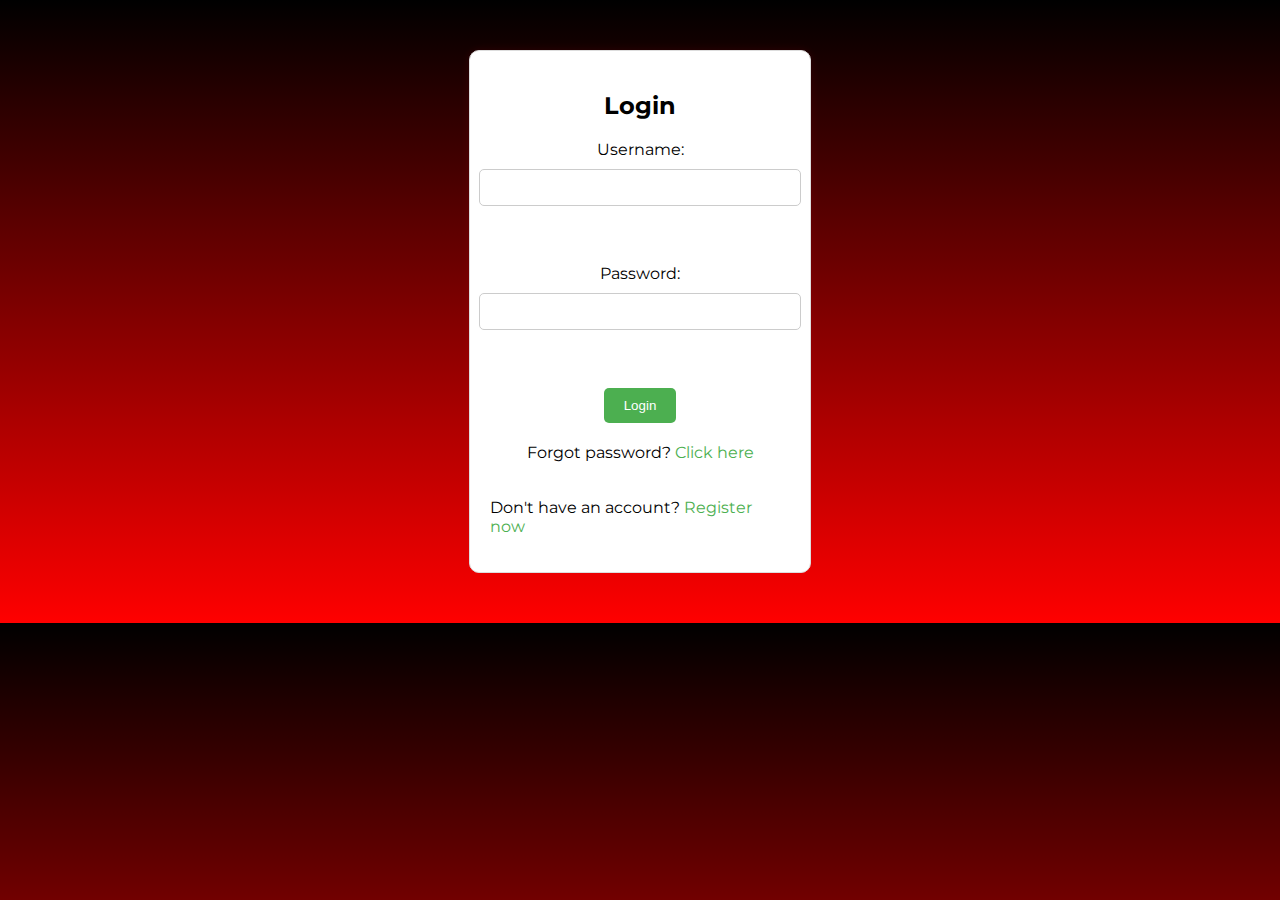
<file: Pagina.html/login.html>
<!DOCTYPE html>
<html>
<head>
	<title>Login Page</title>
	<link rel="stylesheet" href="Stlyless.css"> 
</head>
<body>
	<div class="container">
		<form>
			<h2>Login</h2>
			<label for="username">Username:</label>
			<input type="text" id="username" name="username"><br><br>
			<label for="password">Password:</label>
			<input type="password" id="password" name="password"><br><br>
			<input type="submit" value="Login">
			<p>Forgot password? <a href="#">Click here</a></p>
			<p>Don't have an account? <a href="#">Register now</a></p>
		</form>
	</div>
</body>
</html>
</file>
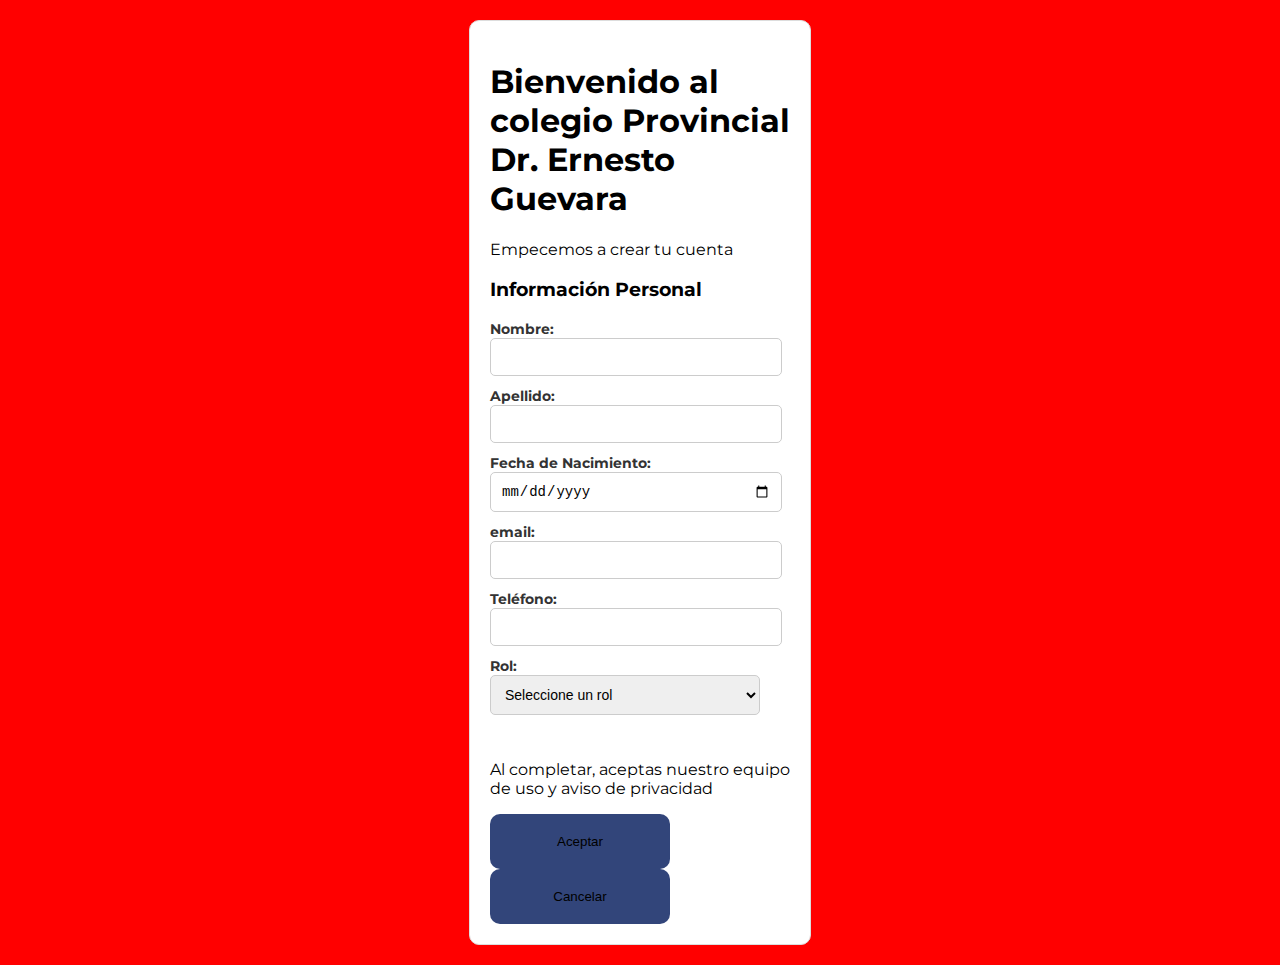
<file: Pagina.html/Formulario/Formulario.html>
<!DOCTYPE html>
<html lang="en">

<head>
    <meta charset="UTF-8">
    <meta name="viewport" content="width=device-width, initial-scale=1.0">
    <title>Document</title>
    <link rel="stylesheet" href="Styles.css">
</head>

<body>

    <div class="container">
        
        <h1>Bienvenido al colegio Provincial Dr. Ernesto Guevara</h1>
        <p>Empecemos a crear tu cuenta</p>
          <form id="registerForm">
            <h3>Información Personal</h3>
            <label for="nombre">Nombre:</label>
            <input type="text" id="nombre" required>

            <label for="apellido">Apellido:</label>
            <input type="text" id="apellido" required>

            <label for="fechaNacimiento">Fecha de Nacimiento:</label>
            <input type="date" id="fechaNacimiento" required>

            <label for="email">email:</label>
            <input type="email" id="email" required>

            <label for="telefono">Teléfono:</label>
            <input type="tel" id="telefono" required>
            <label for="rol">Rol:</label>
            <select id="rol" name="rol">
                <option value="">Seleccione un rol</option>
                <option value="admin">Administrador</option>
                <option value="user">Usuario</option>
            </select><br><br>
            
            <p>Al completar, aceptas nuestro equipo de uso y aviso de privacidad</p>
            
            <button id="aceptar">Aceptar</button>
            <button id="cancelar">Cancelar</button>
          </form>
    </div>
    <script src="Script.JS"></script>


</body>
</html>
</file>
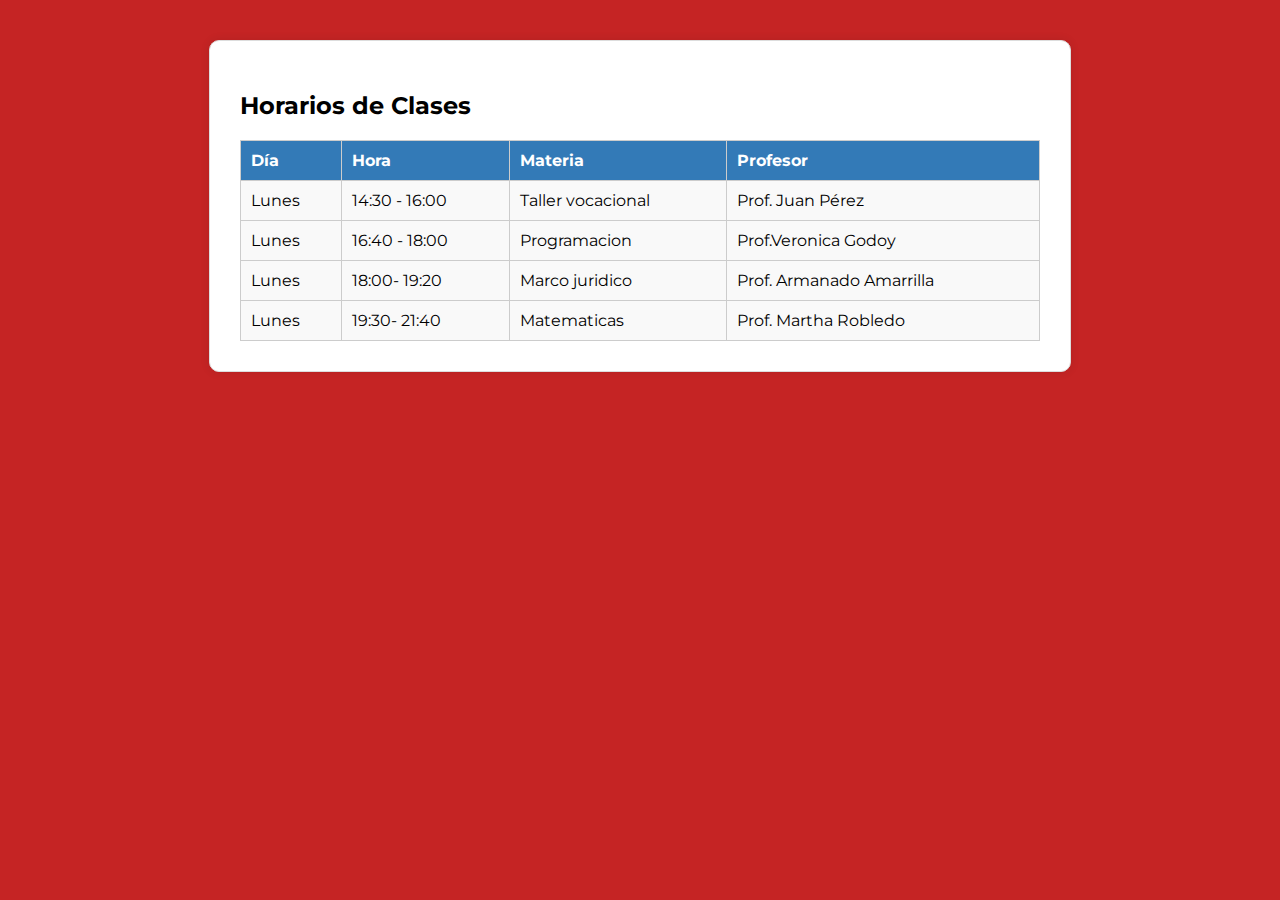
<file: Pagina.html/Formulario/Horarios/Horarios.html>
<!DOCTYPE html>
<html lang="en">

<head>
    <meta charset="UTF-8">
    <meta name="viewport" content="width=device-width, initial-scale=1.0">
    <title>Document</title>
    <link rel="stylesheet" href="Stylles.css">
</head>

<body>

    <body>
        <div class="container">
            <h2>Horarios de Clases</h2>
            <table>
                <thead>
                    <tr>
                        <th>Día</th>
                        <th>Hora</th>
                        <th>Materia</th>
                        <th>Profesor</th>
                    </tr>

                </thead>
                <tbody>
                    <tr>
                        <td>Lunes</td>
                        <td>14:30 - 16:00</td>
                        <td>Taller vocacional</td>
                        <td>Prof. Juan Pérez</td>
                    </tr>
                    <tr>
                        <td>Lunes</td>
                        <td>16:40 - 18:00</td>
                        <td>Programacion</td>
                        <td>Prof.Veronica Godoy</td>
                    </tr>
                    <tr>
                        <td>Lunes</td>
                        <td>18:00- 19:20</td>
                        <td>Marco juridico</td>
                        <td>Prof. Armanado Amarrilla</td>
                    </tr>
                    <tr>
                        <td>Lunes</td>
                        <td>19:30- 21:40</td>
                        <td>Matematicas</td>
                        <td>Prof. Martha Robledo</td>
                    </tr>

                </tbody>
            </table>
        </div>

    </body>

</html>
</file>
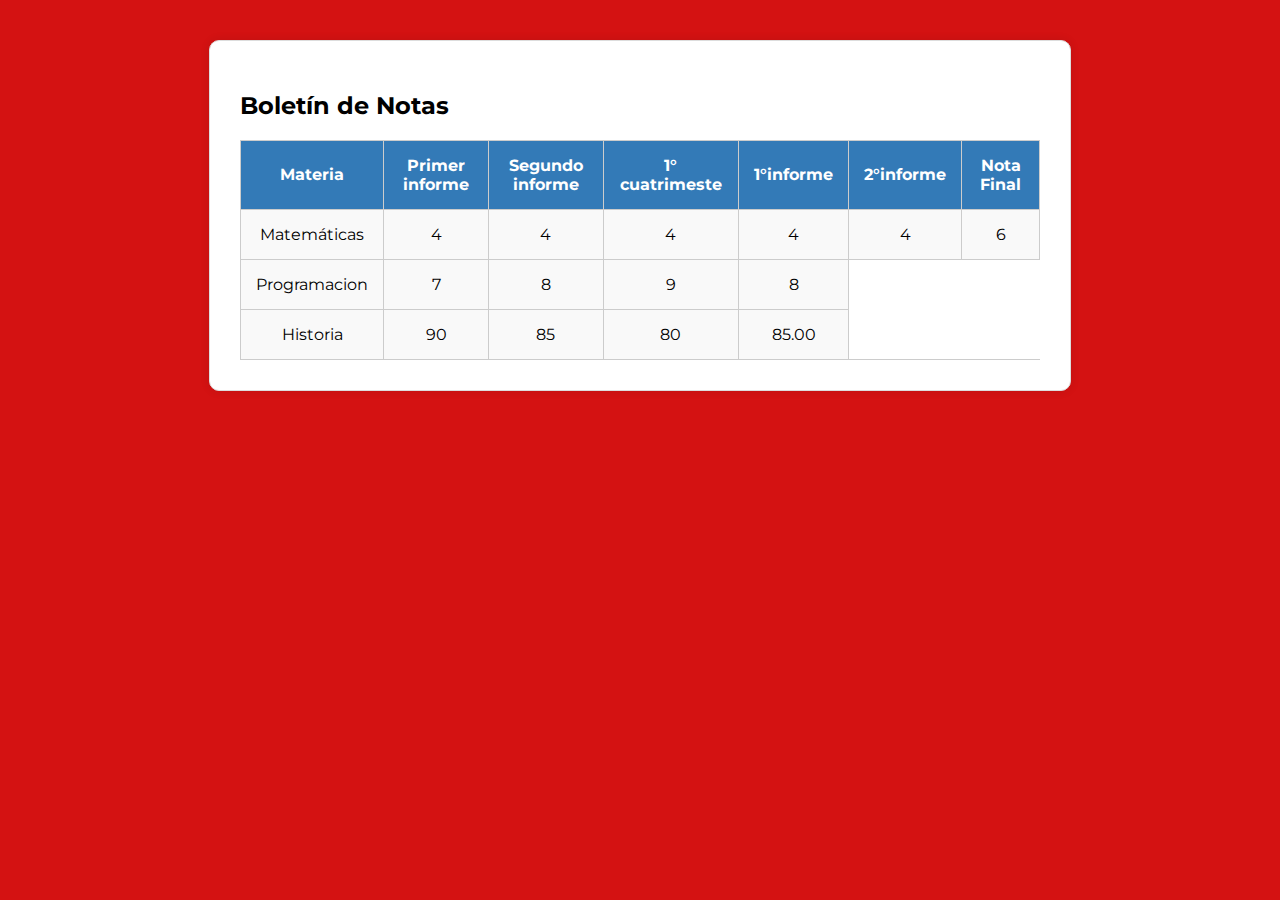
<file: Pagina.html/Formulario/Horarios/Notas/Notas.html>
<!DOCTYPE html>
<html lang="en">

<head>
    <meta charset="UTF-8">
    <meta name="viewport" content="width=device-width, initial-scale=1.0">
    <title>Document</title>
    <link rel="stylesheet" href="STYLES.CSS">
</head>

<body>
    </tr>
    </thead>
    <tbody>
        <div class="container">
            <h2>Boletín de Notas</h2>
            <table>
                <thead>
                    <tr>
                        <th>Materia</th>
                        <th>Primer informe </th>
                        <th>Segundo informe</th>
                        <th>1° cuatrimeste</th>
                        <th>1°informe</th>
                        <th>2°informe</th>
                        <th>Nota Final</th>

                    <tr>
                        <td>Matemáticas</td>
                        <td>4</td>
                        <td>4</td>
                        <td>4</td>
                        <td>4</td>
                        <td>4</td>
                        <td>6</td>
                    </tr>
                    <tr>
                        <td>Programacion</td>
                        <td>7</td>
                        <td>8</td>
                        <td>9</td>
                        <td>8</td>
                    </tr>
                    <tr>
                        <td>Historia</td>
                        <td>90</td>
                        <td>85</td>
                        <td>80</td>
                        <td>85.00</td>
                    </tr>
                    <!-- Agrega más filas para cada asignatura -->
    </tbody>
    </table>
    </div>

</body>

</html>
</file>
<file: Pagina.html/Stlyless.css>
@import url('https://fonts.googleapis.com/css2?family=Montserrat:ital,wght@0,100..900;1,100..900&display=swap');
body {
	background:  linear-gradient(black, red);
	font-family:"Montserrat", sans-serif;
}

.container {
	width: 300px;
	background-color: #fff;
	padding: 20px;
	border: 1px solid #ddd;
	border-radius: 10px;
	box-shadow: 0 0 10px rgba(255, 9, 42, 0.1);
	margin: 50px auto;
}

form {
	display: flex;
	flex-direction: column;
	align-items: center;
}

label {
	margin-bottom: 10px;
}

input[type="text"], input[type="password"] {
	width: 100%;
	padding: 10px;
	margin-bottom: 20px;
	border: 1px solid #ccc;
	border-radius: 5px;
}

input[type="submit"] {
	background-color: #4CAF50;
	color: #fff;
	padding: 10px 20px;
	border: none;
	border-radius: 5px;
	cursor: pointer;
}

input[type="submit"]:hover {
	background-color: #3e8e41;
}

p {
	margin-top: 20px;
}

a {
	text-decoration: none;
	color: #4CAF50;
}

a:hover {
	color: #3e8e41;
}
</file>
<file: Pagina.html/Formulario/Styles.css>
@import url('https://fonts.googleapis.com/css2?family=Montserrat:ital,wght@0,100..900;1,100..900&display=swap');
  body {
    font-family: "Montserrat",sans-serif; 
    background-color: #ff0000; /
  }

  .container {
    max-width: 300px; 
    margin: 20px auto; 
    padding: 20px; 
    background-color: #fff; 
    border: 1px solid #ddd; 
    border-radius: 10px; 
  }

  .form-grid {
    display: grid; 
    grid-template-columns: 1fr; 
    gap: 10px;
  }

  .form-group {
    margin-bottom: 10px; 
  }

  label {
    font-weight: bold; 
    color: #333; 
    font-size: 14px; 
  }

  input, select {
    width: 90%; 
    padding: 10px;
    margin-bottom: 10px; 
    border: 1px solid #ccc;
    border-radius: 5px; 
    font-size: 14px; 
  }

  input:focus, select:focus {
    border-color: #aaa;
    box-shadow: 0 0 10px rgba(128, 2, 2, 0.2); 
  }

  button {
    width: 60%; 
    padding: 20px; 
    border: none; 
    border-radius: 10px; 
    background-color: #32457a; 
    color: #000000; 
    cursor: pointer; 
    transition: background-color 0.2s ease; 
  }
.buttons {
    display: flex; 
    justify-content: space-between; 
  }
  button:hover {
    background-color: #1c0df0; 
    color: #fff; 
  }

  button:active {
    background-color: #270a8f; 
    color: #fff; 
  }
</file>
<file: Pagina.html/Formulario/Horarios/Stylles.css>
@import url('https://fonts.googleapis.com/css2?family=Montserrat:ital,wght@0,100..900;1,100..900&display=swap');

body {
    font-family:"Montserrat",sans-serif;  
    background-color: #c52424;
  }
  
  .container {
    width: 800px;
    background-color: #fff;
    padding: 30px;
    border: 1px solid #ddd;
    border-radius: 10px;
    box-shadow: 0 0 10px rgba(0, 0, 0, 0.1);
    margin: 40px auto;
  }
  
  table {
    width: 100%;
    border-collapse: collapse;
  }
  
  th, td {
    border: 1px solid #ccc;
  padding: 10px;
  text-align: left;
}

th {
  background-color: #337ab7;
  color: #fff;
}

td {
  background-color: #f9f9f9;
}

td:hover {
  background-color:#f2f2f2;
}
</file>
<file: Pagina.html/Formulario/Horarios/Notas/STYLES.CSS>
@import url('https://fonts.googleapis.com/css2?family=Montserrat:ital,wght@0,100..900;1,100..900&display=swap');
body {
    font-family:"Montserrat",sans-serif;
    background-color: #d41212;
  }
  
  .container {
    width: 800px;
    background-color: #fff;
    padding: 30px;
    border: 1px solid #ddd;
    border-radius: 10px;
    box-shadow: 0 0 10px rgba(0, 0, 0, 0.1);
    margin: 40px auto;
  }
  
  table {
    width: 100%;
    border-collapse: collapse;
    border-spacing: 0;
  }
  th, td {
    border: 1px solid #ccc;
    padding: 15px;
    text-align: center;
    vertical-align: middle;
  }
  
  th {
    background-color: #337ab7;
    color: #fff;
    font-weight: bold;
  }
  
  td {
    background-color: #f9f9f9;
  }
  
  td:hover {
    background-color: #f2f2f2;
  }
  

  table {
    border-bottom: 1px solid #ccc;
}


th:first-child, td:first-child {
  border-left: 1px solid #ccc;
}


th:last-child, td:last-child {
  border-right: 1px solid #ccc;
}


tr:first-child th {
  border-top: 1px solid #ccc;
}


tr:last-child td {
  border-bottom: 1px solid #ccc;
}
</file>
